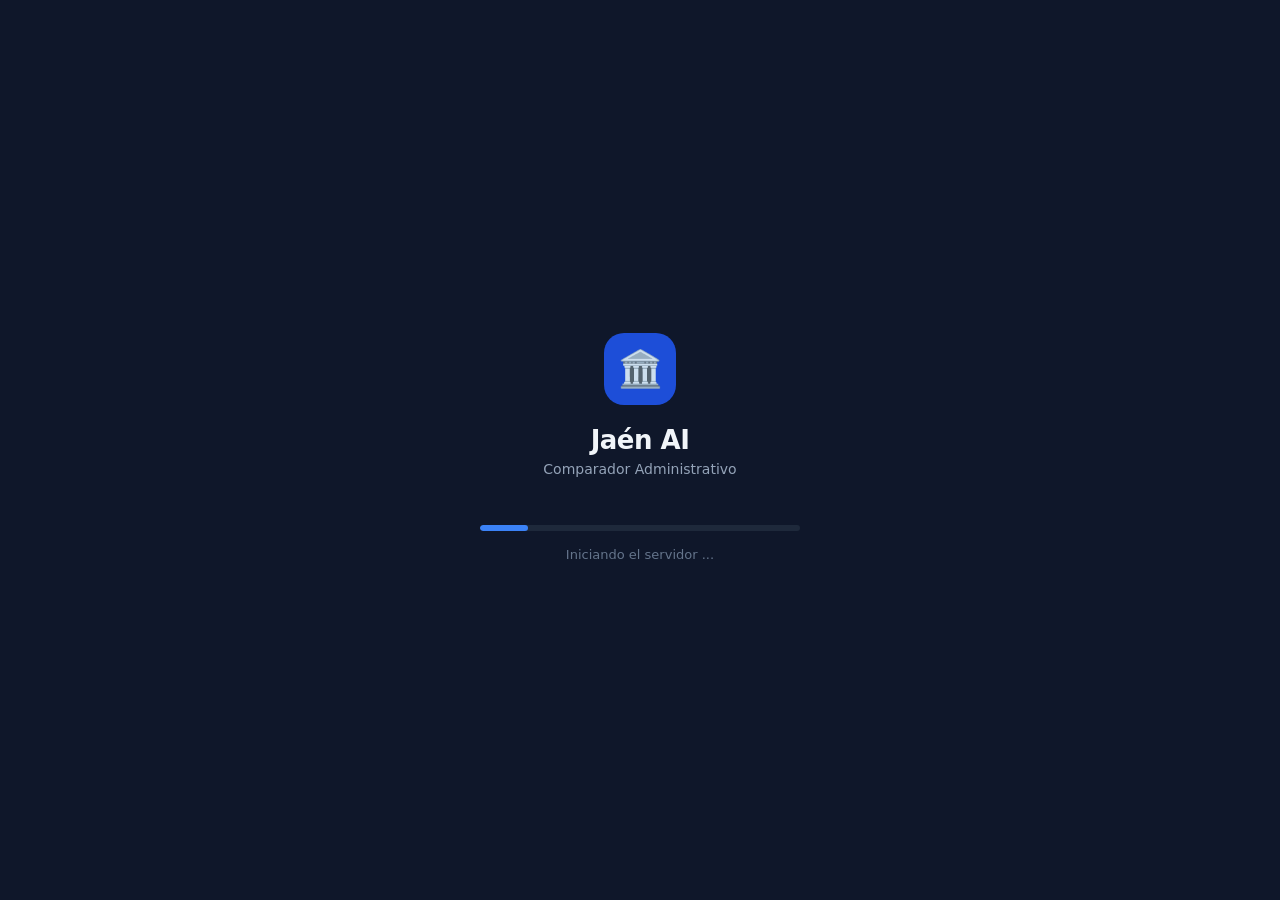
<file: templates/loading.html>
<!DOCTYPE html>
<html lang="es">
<head>
  <meta charset="UTF-8" />
  <meta name="viewport" content="width=device-width, initial-scale=1.0" />
  <title>Jaén AI – Iniciando...</title>
  <style>
    * { margin: 0; padding: 0; box-sizing: border-box; }

    body {
      font-family: 'Segoe UI', system-ui, sans-serif;
      background: #0f172a;
      color: white;
      min-height: 100vh;
      display: flex;
      flex-direction: column;
      align-items: center;
      justify-content: center;
      user-select: none;
    }

    .logo-icon {
      width: 72px; height: 72px;
      background: #1d4ed8;
      border-radius: 20px;
      display: flex; align-items: center; justify-content: center;
      font-size: 36px;
      margin: 0 auto 20px;
    }

    h1 {
      font-size: 26px; font-weight: 600;
      color: #f1f5f9; letter-spacing: -0.5px;
      margin-bottom: 6px;
    }

    .subtitle {
      font-size: 14px; color: #94a3b8;
      margin-bottom: 48px;
    }

    .bar-wrap {
      width: 320px; height: 6px;
      background: #1e293b;
      border-radius: 99px; overflow: hidden;
      margin-bottom: 16px;
    }

    .bar-fill {
      height: 100%; border-radius: 99px;
      background: #3b82f6;
      width: 0%;
      transition: width 0.5s ease;
    }

    .status {
      font-size: 13px; color: #64748b;
      min-height: 20px; text-align: center;
    }

    .dot { animation: blink 1.2s infinite; display: inline-block; }
    .dot:nth-child(2) { animation-delay: 0.2s; }
    .dot:nth-child(3) { animation-delay: 0.4s; }

    @keyframes blink {
      0%, 80%, 100% { opacity: 0.2; }
      40%            { opacity: 1;   }
    }

    .success-msg {
      font-size: 14px; color: #4ade80;
      margin-top: 20px; display: none;
    }
  </style>
</head>
<body>

  <div style="text-align:center;">
    <div class="logo-icon">🏛️</div>
    <h1>Jaén AI</h1>
    <p class="subtitle">Comparador Administrativo</p>

    <div class="bar-wrap">
      <div class="bar-fill" id="bar"></div>
    </div>

    <p class="status" id="status">
      Iniciando el servidor
      <span class="dot">.</span><span class="dot">.</span><span class="dot">.</span>
    </p>

    <p class="success-msg" id="success">✓ Listo. Cargando la aplicación...</p>
  </div>

<script>
  const bar       = document.getElementById('bar');
  const statusEl  = document.getElementById('status');
  const successEl = document.getElementById('success');

  const phases = [
    { pct: 15, msg: 'Iniciando el servidor' },
    { pct: 35, msg: 'Cargando motor de búsqueda vectorial' },
    { pct: 55, msg: 'Preparando modelos de IA' },
    { pct: 75, msg: 'Configurando la interfaz' },
    { pct: 90, msg: 'Casi listo' },
  ];

  let phaseIdx = 0;
  function nextPhase() {
    if (phaseIdx < phases.length) {
      const p = phases[phaseIdx++];
      bar.style.width = p.pct + '%';
      statusEl.innerHTML = p.msg +
        ' <span class="dot">.</span><span class="dot">.</span><span class="dot">.</span>';
    }
  }

  nextPhase();
  const phaseTimer = setInterval(nextPhase, 4000);

  // Usar XMLHttpRequest en lugar de fetch (funciona desde file://)
  function checkReady() {
    const xhr = new XMLHttpRequest();
    xhr.timeout = 1500;

    xhr.onload = function() {
      if (xhr.status === 200) {
        clearInterval(phaseTimer);
        clearInterval(pollTimer);
        bar.style.width = '100%';
        statusEl.style.display = 'none';
        successEl.style.display = 'block';
        setTimeout(() => { window.location.href = 'http://127.0.0.1:8000/'; }, 800);
      }
    };

    xhr.onerror   = function() { /* servidor aún no listo */ };
    xhr.ontimeout = function() { /* timeout, reintentamos */ };

    xhr.open('GET', 'http://127.0.0.1:8000/api/health', true);
    xhr.send();
  }

  // Esperar 5s antes del primer intento (dar tiempo al servidor)
  setTimeout(() => {
    checkReady();
    pollTimer = setInterval(checkReady, 2000);
  }, 5000);

  var pollTimer;
</script>  
</body>
</html>
</file>
